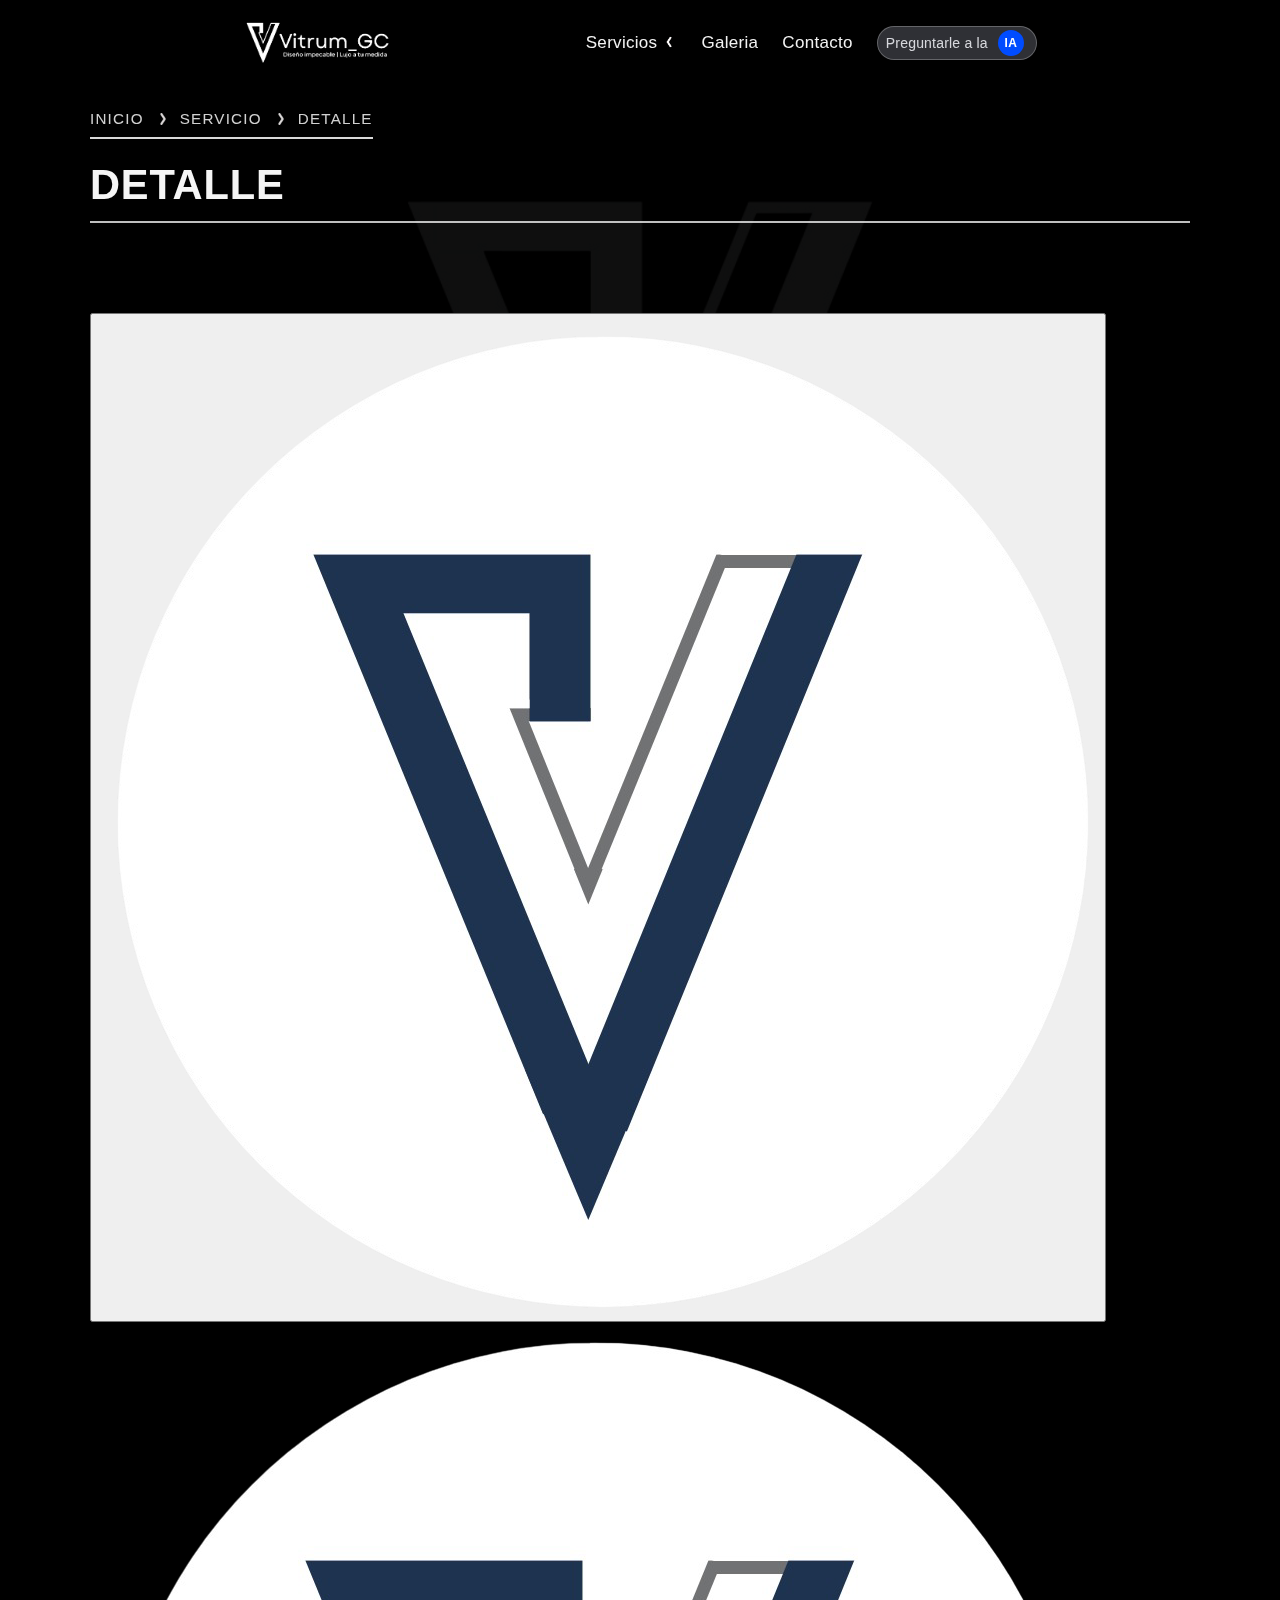
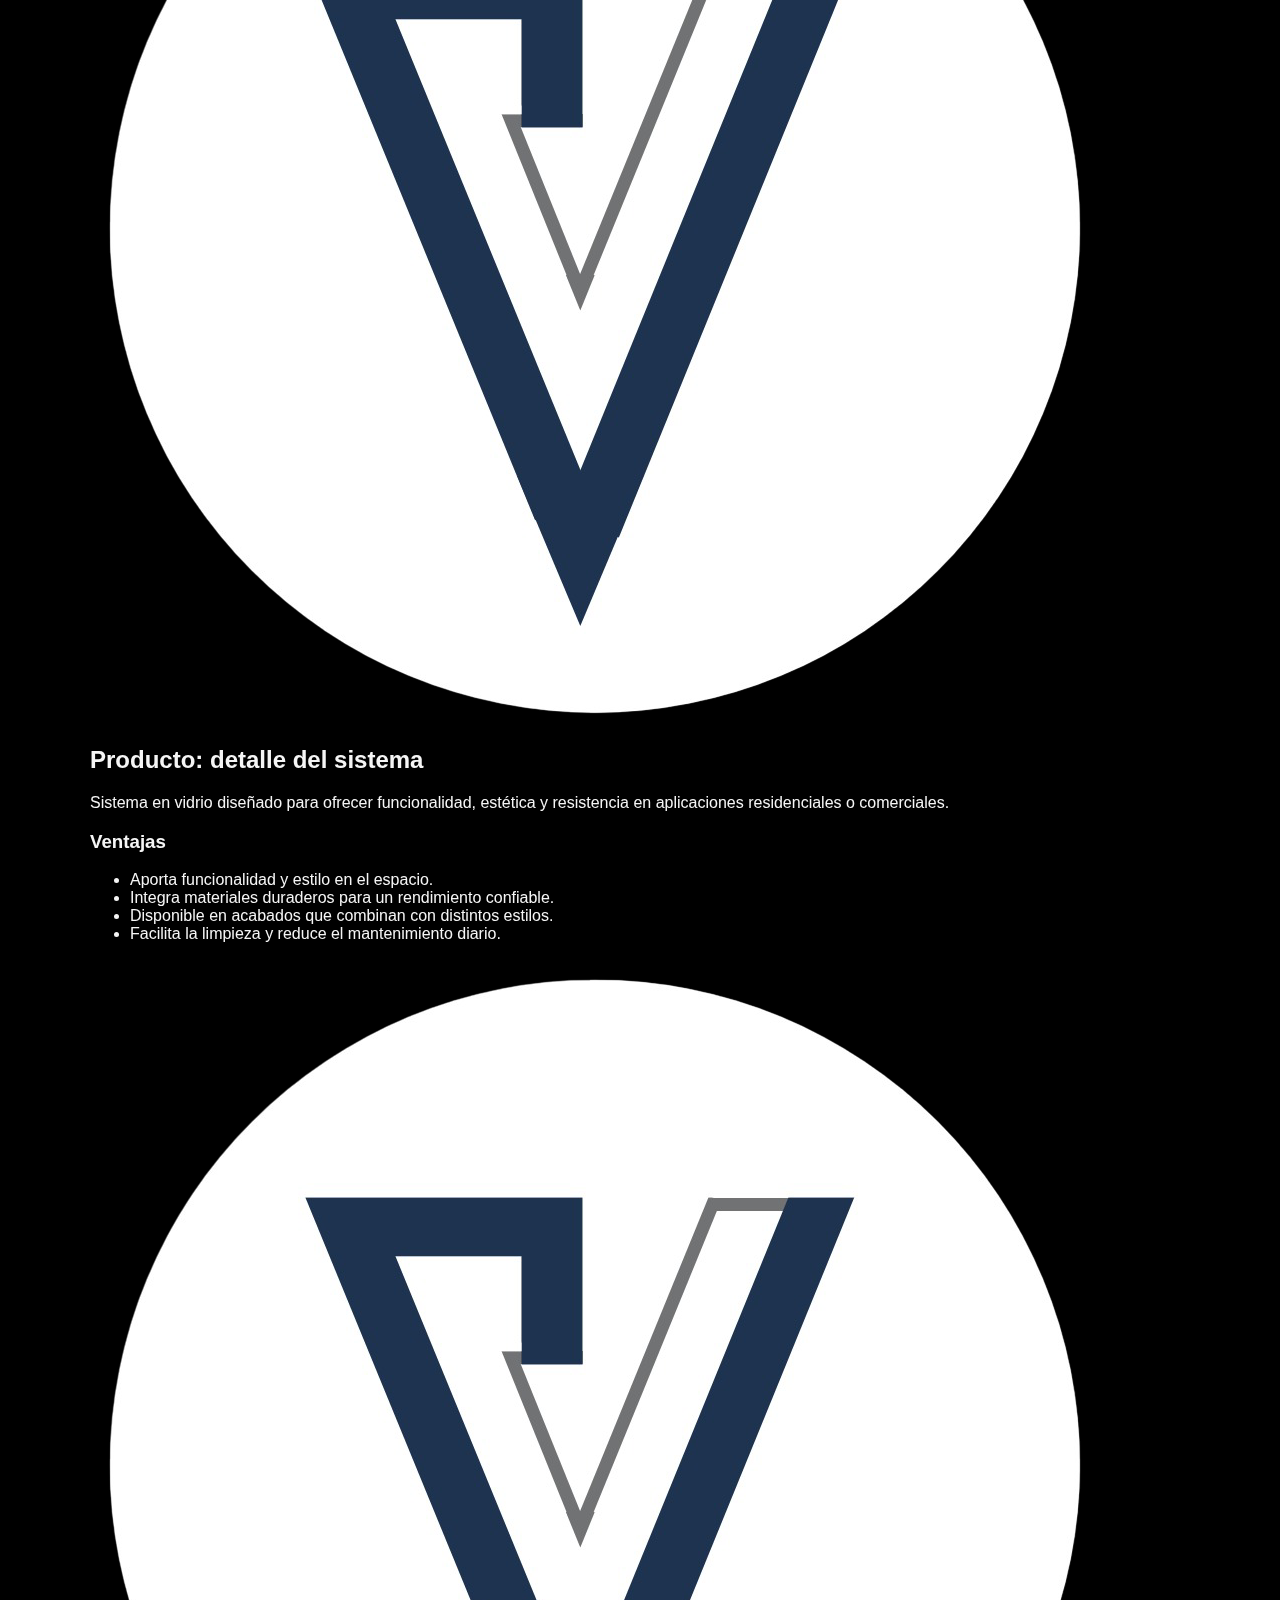
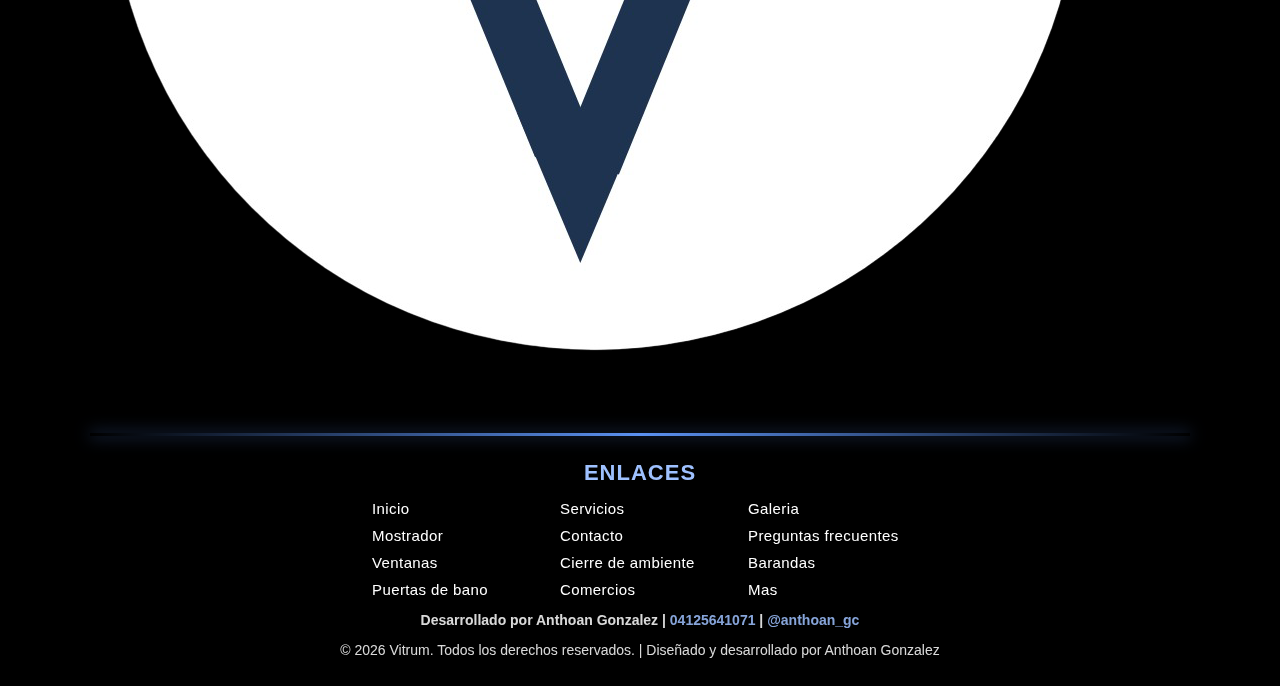
<file: modules/inf.html>
<!DOCTYPE html>
<html>
<head>
    <meta charset='utf-8'>
    <meta http-equiv='X-UA-Compatible' content='IE=edge'>
    <title>Vitrum_gc</title>
    <meta name='viewport' content='width=device-width, initial-scale=1'>
    <link rel="stylesheet" href="../style/inicio.css">
    <link rel="stylesheet" href="../style/sidebar.css">
    <link rel="stylesheet" href="../style/footer.css">
    <link rel="stylesheet" href="../style/inf.css">
    <link rel="stylesheet" href="../style/select.css">
    <link rel="stylesheet" href="../style/chat.css">
    <link rel="icon" href="../assets/logo1.png" type="image/png">
    <script src="../js/inicio.js" defer></script>
    <script src="../js/sidebar.js" defer></script>
    <script src="../js/select.js" defer></script>
    <script src="../js/inf.js" defer></script>
    <script src="../js/chat.js" defer></script>
</head>
<body>
    <img src="../assets/fondo.png" class="fondo-img">
    <div id="sidebar-container"></div>

    <main class="select-content" aria-live="polite">
        <div class="breadcrumb-wrap">
            <nav class="breadcrumb" aria-label="Migas de pan">
                <span class="breadcrumb-text">
                    <a class="breadcrumb-home" href="/index.html">Inicio</a>
                    <img class="breadcrumb-arrow" src="/assets/f-abajo.png" alt="" aria-hidden="true">
                    <a class="breadcrumb-home" id="breadcrumb-current" href="/modules/select.html?servicio=ventanas">Servicio</a>
                    <img class="breadcrumb-arrow" src="/assets/f-abajo.png" alt="" aria-hidden="true">
                    <span id="breadcrumb-item">Detalle</span>
                </span>
            </nav>
            <div class="breadcrumb-line" aria-hidden="true"></div>
        </div>
        <h1 class="select-title" id="servicio-title">Detalle</h1>
        <p class="select-subtitle" id="servicio-subtitle"></p>
        <div class="select-line" aria-hidden="true"></div>
        <section class="inf-gallery" aria-label="Galeria del servicio">
            <div class="inf-gallery-layout">
                <div class="inf-gallery-thumbs" role="group" aria-label="Miniaturas del producto">
                    <button type="button" class="inf-thumb-btn is-active" data-image-target="0" aria-label="Mostrar imagen 1">
                        <img id="gallery-thumb-1" class="inf-gallery-image inf-thumb-image" src="/assets/logo1.png" alt="Miniatura 1 del servicio">
                    </button>
                    <button type="button" class="inf-thumb-btn" data-image-target="1" aria-label="Mostrar imagen 2">
                        <img id="gallery-thumb-2" class="inf-gallery-image inf-thumb-image" src="/assets/logo1.png" alt="Miniatura 2 del servicio">
                    </button>
                    <button type="button" class="inf-thumb-btn" data-image-target="2" aria-label="Mostrar imagen 3">
                        <img id="gallery-thumb-3" class="inf-gallery-image inf-thumb-image" src="/assets/logo1.png" alt="Miniatura 3 del servicio">
                    </button>
                </div>

                <div class="inf-gallery-main-wrap">
                    <img id="gallery-main" class="inf-gallery-image inf-gallery-image-main" src="/assets/logo1.png" alt="Imagen principal del servicio">
                </div>

                <article class="inf-product-detail" aria-live="polite">
                    <h2 id="product-detail-title" class="inf-product-title">Detalle del producto</h2>
                    <p id="product-detail-text" class="inf-product-text">
                        Explora este sistema en vidrio y aluminio, diseñado para combinar estética moderna, resistencia y funcionalidad en cada proyecto.
                    </p>
                    <h3 class="inf-advantages-title">Ventajas</h3>
                    <ul id="product-advantages" class="inf-advantages-list">
                        <li>Diseño limpio y adaptable a diferentes espacios.</li>
                        <li>Materiales duraderos para uso diario.</li>
                        <li>Mantenimiento simple y práctico.</li>
                        <li>Aporte de luz y amplitud visual.</li>
                    </ul>
                    <img id="product-detail-image" class="inf-detail-image" src="/assets/logo1.png" alt="Imagen adicional del producto">
                </article>
            </div>
        </section>
        
    </main>
   
    <script>
        fetch('../comunes/sidebar.html')
            .then(response => response.text())
            .then(data => {
                document.getElementById('sidebar-container').innerHTML = data;
                if (window.initSidebar) {
                    window.initSidebar();
                }
            });
    </script>

        











    <div id="footer-container"></div>
    <script>
        fetch('../modules/footer.html')
            .then(response => response.text())
            .then(data => {
                document.getElementById('footer-container').innerHTML = data;
            });
    </script>

      
</body>
</html>
</file>
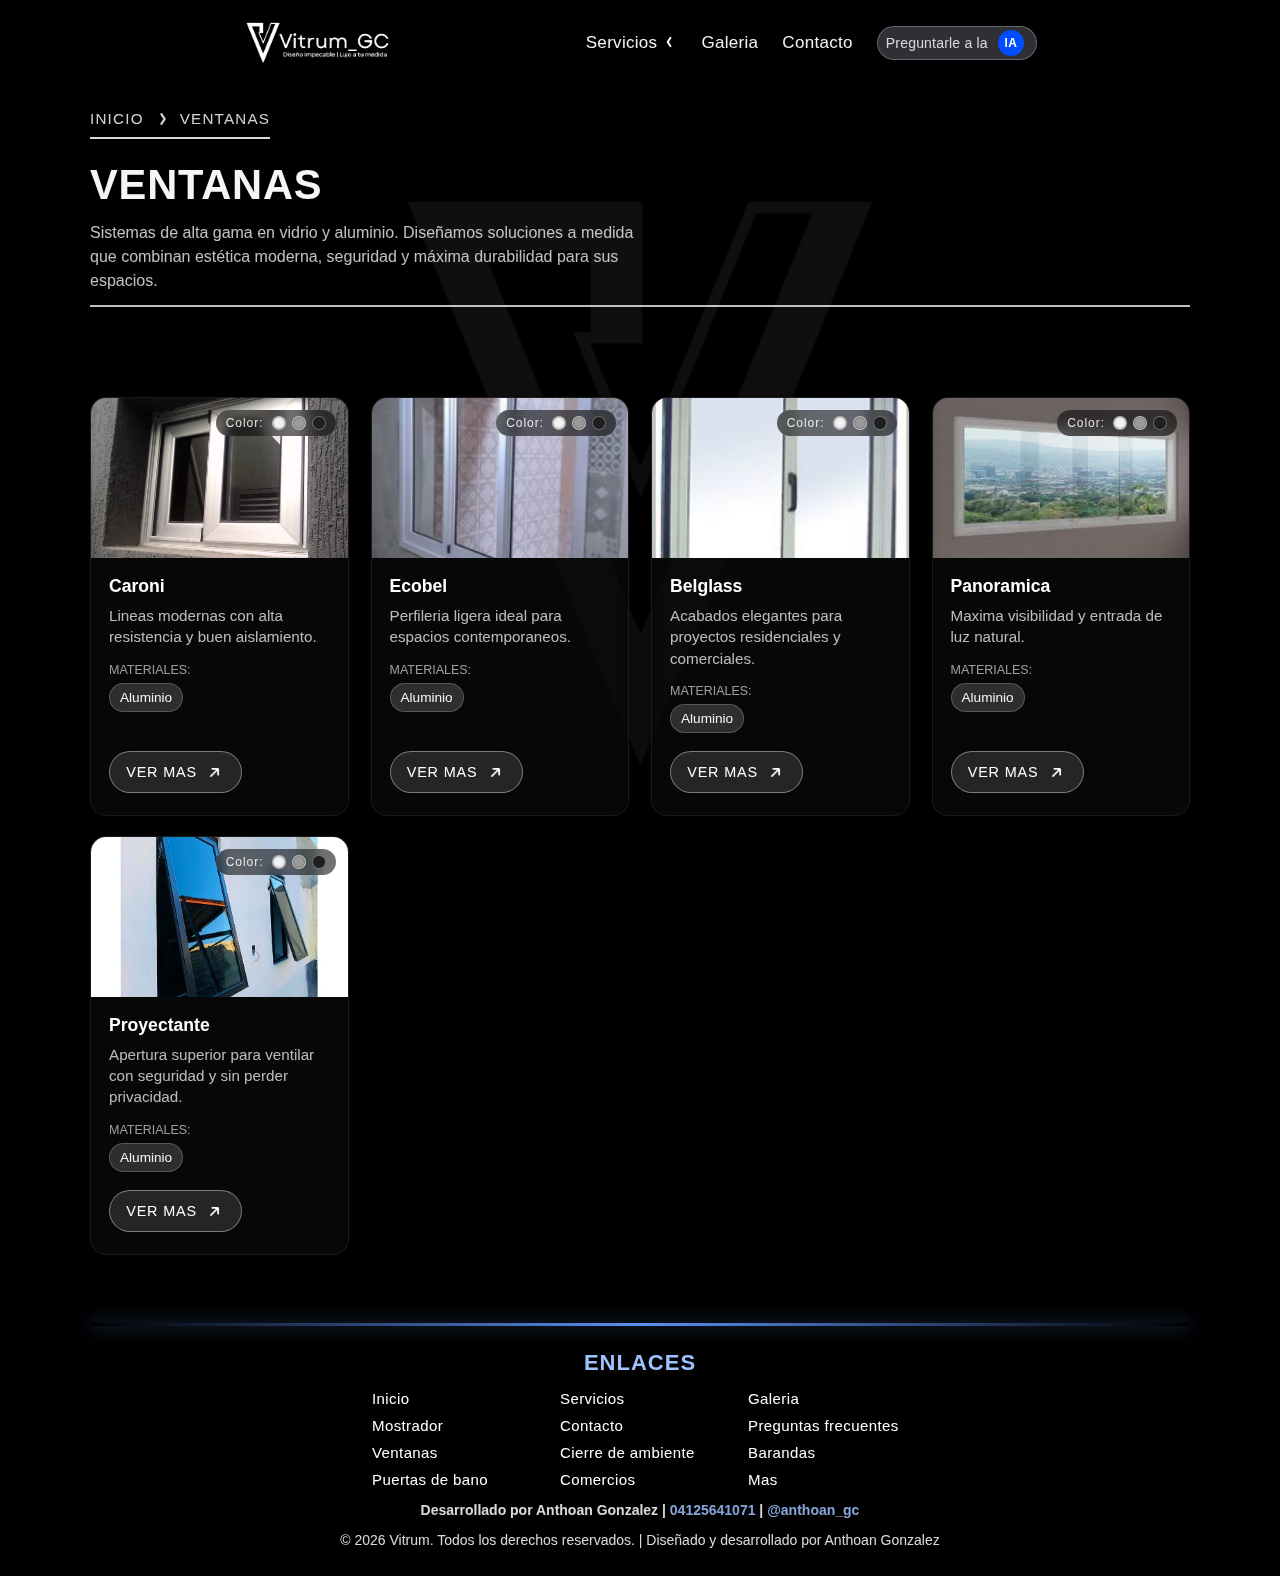
<file: modules/select.html>
<!DOCTYPE html>
<html>
<head>
    <meta charset='utf-8'>
    <meta http-equiv='X-UA-Compatible' content='IE=edge'>
    <title>Vitrum_gc</title>
    <meta name='viewport' content='width=device-width, initial-scale=1'>
    <link rel="stylesheet" href="../style/inicio.css">
    <link rel="stylesheet" href="../style/sidebar.css">
    <link rel="stylesheet" href="../style/footer.css">
    <link rel="stylesheet" href="../style/select.css">
    <link rel="stylesheet" href="../style/chat.css">
    <link rel="icon" href="../assets/logo1.png" type="image/png">
    <script src="../js/inicio.js" defer></script>
    <script src="../js/sidebar.js" defer></script>
     <script src="../js/select.js" defer></script>
    <script src="../js/chat.js" defer></script>
</head>
<body>
    <img src="../assets/fondo.png" class="fondo-img">
    <div id="sidebar-container"></div>
    <main class="select-content" aria-live="polite">
        <div class="breadcrumb-wrap">
            <nav class="breadcrumb" aria-label="Migas de pan">
                <span class="breadcrumb-text">
                    <a class="breadcrumb-home" href="/index.html">Inicio</a>
                    <img class="breadcrumb-arrow" src="/assets/f-abajo.png" alt="" aria-hidden="true">
                    <span id="breadcrumb-current">Servicio</span>
                </span>
            </nav>
            <div class="breadcrumb-line" aria-hidden="true"></div>
        </div>
        <h1 class="select-title" id="servicio-title">Selecciona un servicio</h1>
        <p class="select-subtitle" id="servicio-subtitle"></p>
        <div class="select-line" aria-hidden="true"></div>
        <div class="cards-grid" id="cards-container"></div>
    </main>
   
    <script>
        fetch('../comunes/sidebar.html')
            .then(response => response.text())
            .then(data => {
                document.getElementById('sidebar-container').innerHTML = data;
                if (window.initSidebar) {
                    window.initSidebar();
                }
            });
    </script>

        











    <div id="footer-container"></div>
    <script>
        fetch('../modules/footer.html')
            .then(response => response.text())
            .then(data => {
                document.getElementById('footer-container').innerHTML = data;
            });
    </script>

      
</body>
</html>
</file>
<file: style/inicio.css>
body{
    background-color: black;
    margin: 0;
    font-family: Arial, sans-serif;
}
.fondo-img{
    position: fixed;
    inset: 0;
    width: 100%;
    height: 100%;
    object-fit: cover;
    z-index: -1;
    opacity: 0.13;
}

.reveal-on-scroll{
    opacity: 0;
    transform: translateY(30px);
    transition: opacity 0.6s ease, transform 0.6s ease;
    will-change: opacity, transform;
}

.reveal-on-scroll.is-visible{
    opacity: 1;
    transform: translateY(0);
}
</file>
<file: style/sidebar.css>
.top-sidebar{
    position: fixed;
    top: 0;
    width: 100%;
    display: flex;
    align-items: center;
    justify-content: space-between;
    padding: 20px 19%;
    box-sizing: border-box;
    z-index: 10;
    overflow: visible;
}

.top-sidebar::before{
    content: "";
    position: absolute;
    top: 0;
    left: 0;
    width: 100%;
    height: 0%;
    background: rgba(0, 0, 0, 0.8);
    transition: height 0.3s ease;
    z-index: -1;
}

.brand{
    display: flex;
    align-items: center;
}

.brand-logo{
    height: 45px;
    width: auto;
    display: block;
}

.main-nav{
    display: flex;
    align-items: center;
}

.nav-list{
    list-style: none;
    margin: 0;
    padding: 0;
    display: flex;
    gap: 24px;
    align-items: center;
}

.nav-item{
    position: relative;
    display: flex;
    align-items: center;
}

.nav-item a{
    color: #f2f2f2;
    text-decoration: none;
    font-size: 17px;
    letter-spacing: 0.3px;
    display: inline-flex;
    align-items: center;
    line-height: 1;
}

.nav-item a:hover{
    color: #ffffff;
}

.services-arrow{
    display: inline-block;
    width: 14px;
    height: 14px;
    margin-left: 6px;
    transform: translateY(-1px) rotate(90deg);
    transition: transform 0.2s ease;
}

#servicesToggle[aria-expanded="true"] .services-arrow{
    transform: translateY(-1px) rotate(0deg);
}

.ai-button{
    display: inline-flex;
    align-items: center;
    flex-direction: row-reverse;
    gap: 10px;
    padding: 3px 12px 3px 8px;
    border-radius: 999px;
    border: 1px solid rgba(255, 255, 255, 0.26);
    background: rgba(106, 110, 121, 0.44);
    color: #f3f4f7;
    font-size: 14px;
    letter-spacing: 0.2px;
    cursor: pointer;
    backdrop-filter: blur(8px);
    -webkit-backdrop-filter: blur(8px);
}

.ai-button:hover{
    background: rgba(106, 110, 121, 0.52);
}



.ai-badge{
    width: 26px;
    height: 26px;
    border-radius: 50%;
    background: #004cff;
    color: #ffffff;
    display: inline-flex;
    align-items: center;
    justify-content: center;
    font-weight: 700;
    font-size: 12px;
    text-transform: uppercase;
}

.ai-text{
    color: rgba(233, 234, 238, 0.9);
    font-weight: 500;
}

.secondary-sidebar{
    position: absolute;
    top: 100%;
    left: 0;
    width: 100%;
    background: rgba(0, 0, 0, 0.8);
    transform: scaleY(0);
    transform-origin: top;
    opacity: 0;
    visibility: hidden;
    transition: transform 0.25s ease, opacity 0.2s ease, visibility 0.2s ease;
    z-index: -1;
}

.secondary-sidebar.is-open{
    transform: scaleY(1);
    opacity: 1;
    visibility: visible;
    z-index: 9;
}


.services-grid{
    list-style: none;
    margin: 0;
    padding: 1.5% 19%;
    display: grid;
    grid-template-columns: repeat(3, 1fr);
    gap: 1.2% 2%;
    box-sizing: border-box;
}

.services-grid a{
    color: #ffffff;
    text-decoration: none;
    display: inline-flex;
    align-items: center;
    gap: 10px;
    padding: 1% 20px 0 20px;
    transform-origin: left center;
    transition: transform 0.2s ease, color 0.2s ease;
    
}

.services-grid a:hover{
    color: #e6e6e6;
    transform: scale(1.03);
}

.services-grid a span{
    display: inline-block;
    transition: transform 0.2s ease;
}

.services-grid a:hover span{
    transform: scale(1.05);
}

.services-grid a:hover .service-icon{
    transform: scale(1.08);
    box-shadow: 0 0 14px rgba(0, 76, 255, 0.65);
}

.service-icon{
    width: 60px;
    height: 60px;
    border-radius: 6px;
    object-fit: cover;
    flex: 0 0 auto;
    transition: transform 0.2s ease, box-shadow 0.2s ease;
}

.services-grid a:hover .service-icon{
    transform: scale(1.08);
    box-shadow: 0 0 14px rgba(0, 76, 255, 0.65);
}

.top-sidebar:hover::before,
.top-sidebar.is-open::before{
    height: 100%;
}

#servicesToggle[aria-expanded="true"] .services-arrow{
    transform: translateY(-1px) rotate(0deg);
}

.boton-menu{
    display: none;
}

@media (max-width: 1200px){

    .top-sidebar{

        padding: 20px 15%;
     
    }  
   
}


@media (max-width: 1100px){

    .top-sidebar{

        padding: 20px 10%;
     
    }  
   
}

@media (max-width: 900px){

    .top-sidebar{

        padding: 20px 6%;
     
    }

    .services-grid{
      
        padding: 1.5% 10%;
       
    }
   
}

@media (max-width: 700px){
    .top-sidebar{
        flex-direction: row;
        align-items: center;
        justify-content: space-between;
     margin-top: -25px;

    }

    .top-sidebar::before{
        height: 0%;
    }

    .top-sidebar:hover::before,
    .top-sidebar.is-open::before{
        height: 0%;
    }

    .top-sidebar.menu-open::before{
        height: 100%;
    }

    .brand-logo{
        height: 38px;
        margin-top: -90%;
    }

    .main-nav{
        margin-left: -95px;
        margin-top: 20%;
        opacity: 0;
        transform: translateY(-10px);
        transition: opacity 0.3s ease, transform 0.3s ease;
        pointer-events: none;
    }

    .top-sidebar.menu-open .main-nav{
        opacity: 1;
        transform: translateY(0);
        pointer-events: auto;
    }

    .nav-list{
        
        flex-direction: column-reverse;
        align-items: center;
        gap: 12px;
        position: static;
        margin-top: 10px;
    }

    .nav-item{
        margin-top: 10px;
    }

    .ai-button{
        padding: 2px 10px 2px 6px;
        font-size: 13px;
    }

    .submenu{
        position: static;
        border: none;
        padding: 6px 0 0;
        display: block;
    }

    

    .services-grid{
        grid-template-columns: repeat(2, 1fr);
        gap: 10px 12px;
        padding: 12px 6%;
    }


       


    .boton-menu {
        display: flex;
        flex-direction: column;
        justify-content: space-between;
        width: 30px;
        height: 22px; /* Ajustado para un mejor aspecto */
        background: transparent;
        border: none;
        cursor: pointer;
        padding: 0;

        margin-top: -30%;

    }

    .boton-menu span {
        width: 100%;
        height: 3px;
        background-color: #ffffff;
        border-radius: 10px;
        transition: all 0.3s ease-in-out;
        transform-origin: center; /* Centro de rotación */
    }

    /* --- ESTADO ACTIVO (La X) --- */

    /* La primera línea baja y gira 45 grados */
    .boton-menu.active .lina1 {
        transform: translateY(9.5px) rotate(45deg);
    }

    /* La línea del medio desaparece */
    .boton-menu.active .lina2 {
        opacity: 0;
        transform: translateX(-10px); /* Efecto de salida lateral */
    }

    /* La tercera línea sube y gira -45 grados */
    .boton-menu.active .lina3 {
        transform: translateY(-9.5px) rotate(-45deg);
    }

   

 
}
</file>
<file: style/footer.css>
.footer{
    width: 100%;
    padding: 10px 0 28px;
    margin-top: -20px;
    color: #ffffff;
    display: flex;
    flex-direction: column;
    align-items: center;
}

.footer-glow{
    height: 3px;
    width: min(1100px, 90%);
    margin: 0 auto 24px;
    background: linear-gradient(90deg, rgba(0, 76, 255, 0), rgba(96, 153, 255, 0.95), rgba(0, 76, 255, 0));
    box-shadow: 0 0 16px rgba(96, 153, 255, 0.6);
}

.footer-content{
    width: min(1100px, 90%);
    display: flex;
    flex-direction: column;
    align-items: center;
    gap: 14px;
    text-align: center;
}

.footer-content h2{
    margin: 0;
    font-size: clamp(16px, 2vw, 22px);
    letter-spacing: 1px;
    text-transform: uppercase;
    color: #9ec1ff;
}

.footer-nav{
    display: grid;
    grid-template-columns: repeat(3, minmax(160px, 1fr));
    gap: 10px 28px;
    justify-items: start;
}

.footer-nav a{
    text-align: left;
    color: #ffffff;
    text-decoration: none;
    font-size: clamp(12px, 1.4vw, 15px);
    letter-spacing: 0.4px;
    transition: color 0.2s ease, text-shadow 0.2s ease;
}

.footer-nav a:hover{
    color: #9ec1ff;
    text-shadow: 0 0 10px rgba(96, 153, 255, 0.7);
}

.footer-owner,
.footer-copy{
    margin: 0;
    font-size: clamp(12px, 1.2vw, 14px);
    opacity: 0.85;
}

.footer-owner{
    font-weight: 600;
}

.footer-owner a{
    color: #9ec1ff;
    text-decoration: none;
    transition: color 0.2s ease, text-shadow 0.2s ease;
}

.footer-owner a:hover{
    color: #ffffff;
    text-shadow: 0 0 10px rgba(96, 153, 255, 0.8);
}

@media (max-width: 700px){
    .footer{
        padding: 28px 0 36px;
    }

    .footer-glow{
        margin-bottom: 18px;
    }

    .footer-nav{
        grid-template-columns: repeat(2, minmax(120px, 1fr));
        width: min(270px, 100%);
        justify-items: start;
        gap: 10px 20px;
    }

    .footer-nav a{
        font-size: 12px;
        line-height: 1.2;
    }

    .footer-nav a:nth-child(odd){
        margin-left: 24px;
    }
}
</file>
<file: style/inf.css>
.breadcrumb-wrap {
	display: inline-block;
	margin: 110px 0 22px 6vw;
	position: relative;
	z-index: 1;
}

.breadcrumb {
	display: flex;
	align-items: center;
	gap: 10px;
	color: rgba(255, 255, 255, 0.82);
	font-size: 0.95rem;
	letter-spacing: 0.08em;
	text-transform: uppercase;
}

.breadcrumb-text {
	display: inline-flex;
	align-items: center;
	gap: 10px;
}

.breadcrumb-home {
	color: inherit;
	text-decoration: none;
}

.breadcrumb-home:hover {
	text-decoration: underline;
}

.breadcrumb-arrow {
	width: 16px;
	height: 16px;
	transform: rotate(-90deg);
	opacity: 0.85;
}

.breadcrumb-line {
	height: 2px;
	background: rgba(255, 255, 255, 0.85);
	width: 100%;
	margin-top: 10px;
}

.inf-content {
	width: min(1100px, 92vw);
	margin: 0 auto 60px;
	position: relative;
	z-index: 1;
	color: #f5f5f5;
}

.inf-title {
	font-size: clamp(1.6rem, 2vw + 1rem, 2.6rem);
	font-weight: 700;
	letter-spacing: 0.02em;
	margin: 0 0 12px;
	text-transform: uppercase;
}

.inf-line {
	height: 2px;
	width: 100%;
	background: rgba(255, 255, 255, 0.75);
	margin: 12px 0 60px;
}
</file>
<file: style/select.css>
.select-content {
	width: min(1100px, 92vw);
	margin: 110px auto 80px;
	position: relative;
	z-index: 1;
	color: #f5f5f5;
}

.select-title {
	font-size: clamp(1.6rem, 2vw + 1rem, 2.6rem);
	font-weight: 700;
	letter-spacing: 0.02em;
	margin: 0 0 12px;
	text-transform: uppercase;
}

.select-subtitle {
	margin: 0;
	font-size: 1rem;
	width: 50%;
	line-height: 1.5;
	color: rgba(255, 255, 255, 0.75);
}

.select-line {
	height: 2px;
	width: 100%;
	background: rgba(255, 255, 255, 0.75);
	margin: 12px 0 90px;
}

.breadcrumb-wrap {
	display: inline-block;
	margin: 0 0 22px;
}

.breadcrumb {
	display: flex;
	align-items: center;
	gap: 10px;
	color: rgba(255, 255, 255, 0.82);
	font-size: 0.95rem;
	letter-spacing: 0.08em;
	text-transform: uppercase;
}

.breadcrumb-text {
	display: inline-flex;
	align-items: center;
	gap: 10px;
}

.breadcrumb-home {
	color: inherit;
	text-decoration: none;
}

.breadcrumb-home:hover {
	text-decoration: underline;
}

.breadcrumb-arrow {
	width: 16px;
	height: 16px;
	transform: rotate(-90deg);
	opacity: 0.85;
}

.breadcrumb-line {
	height: 2px;
	background: rgba(255, 255, 255, 0.85);
	width: 100%;
	margin-top: 10px;
}

.cards-grid {
	display: grid;
	gap: 22px;
	grid-template-columns: repeat(auto-fit, minmax(220px, 1fr));
}

.service-card {
	display: flex;
	flex-direction: column;
	height: 100%;
	position: relative;
	text-decoration: none;
	background: rgba(10, 10, 10, 0.72);
	border: 1px solid rgba(255, 255, 255, 0.08);
	border-radius: 16px;
	overflow: hidden;
	box-shadow: 0 10px 30px rgba(0, 0, 0, 0.35);
	transition: transform 0.2s ease, box-shadow 0.2s ease, border-color 0.2s ease;
}

.service-card:hover {
	transform: translateY(-4px);
	box-shadow: 0 18px 40px rgba(0, 0, 0, 0.45);
	border-color: rgba(255, 255, 255, 0.2);
}

.card-image {
	width: 100%;
	height: 160px;
	object-fit: cover;
}

.card-body {
	padding: 18px 18px 22px;
	display: flex;
	flex-direction: column;
	flex: 1;
}

.card-title {
	font-size: 1.1rem;
	margin: 0 0 8px;
	color: #ffffff;
}

.card-desc {
	margin: 0;
	margin-bottom: 15px;
	font-size: 0.95rem;
	line-height: 1.4;
	color: rgba(255, 255, 255, 0.72);
}

.card-color-badge {
	position: absolute;
	top: 12px;
	right: 12px;
	display: inline-flex;
	align-items: center;
	gap: 8px;
	padding: 6px 10px;
	border-radius: 999px;
	background: rgba(0, 0, 0, 0.55);
	backdrop-filter: blur(6px);
}

.card-color-label {
	font-size: 0.75rem;
	letter-spacing: 0.08em;
	color: rgba(255, 255, 255, 0.85);
}

.card-color-list {
	display: inline-flex;
	align-items: center;
	gap: 6px;
}
 
.card-color-dot {
	width: 12px;
	height: 12px;
	border-radius: 50%;
	border: 1px solid rgba(255, 255, 255, 0.35);
	box-shadow: 0 0 0 1px rgba(0, 0, 0, 0.2) inset;
}

.color-blanco {
	background: #f2f2f2;
	border-color: rgba(0, 0, 0, 0.25);
}

.color-gris {
	background: #9b9b9b;
}

.color-negro {
	background: #202020;
}

.color-amarillo {
	background: #f2c94c;
}

.color-azul {
	background: #2f80ed;
}

.card-materials {
	display: flex;
	flex-direction: column;
	gap: 6px;
	margin-bottom: 16px;
}

.card-materials-title {
	font-size: 0.78rem;
	
	text-transform: uppercase;
	color: rgba(255, 255, 255, 0.6);
}

.card-materials-value {
	font-size: 0.95rem;
	color: rgba(255, 255, 255, 0.9);
}

.card-materials-list {
	display: flex;
	flex-wrap: wrap;
	gap: 8px;
}

.card-materials-item {
	background: rgba(255, 255, 255, 0.16);
	border: 1px solid rgba(255, 255, 255, 0.2);
	border-radius: 999px;
	padding: 6px 10px;
	font-size: 0.85rem;
	color: rgba(255, 255, 255, 0.95);
}

.card-button {
	display: inline-flex;
	align-items: center;
	justify-content: center;
	width: 45%;
	gap: 8px;
	margin-top: auto;
	padding: 10px 16px;
	border-radius: 999px;
	font-size: 0.9rem;
	letter-spacing: 0.06em;
	text-transform: uppercase;
	background: rgba(255, 255, 255, 0.12);
	border: 1px solid rgba(255, 255, 255, 0.4);
	color: #ffffff;
}

.card-button::after {
	content: "";
	width: 20px;
	height: 20px;
	background: url("/assets/flecha-izquierda.png") center / contain no-repeat;
	transform: rotate(135deg);
}

@media (max-width: 700px) {
	.select-content {
		margin-top: 96px;
	}

	.select-subtitle {

		width: 80%;
		
	}

	.breadcrumb {
		font-size: 0.85rem;
	}

	.card-image {
		height: 140px;
	}

	.select-line {
		margin: 12px 0 36px;
	}
}
</file>
<file: style/chat.css>
.vitrum-chat {
	position: fixed;
	right: 18px;
	bottom: 18px;
	width: 320px;
	max-width: calc(100vw - 24px);
	height: 420px;
	display: flex;
	flex-direction: column;
	border-radius: 14px;
	overflow: hidden;
	background: rgba(22, 24, 30, 0.28);
	box-shadow: 0 14px 42px rgba(0, 0, 0, 0.25);
	z-index: 9999;
	border: 1px solid rgba(255, 255, 255, 0.2);
	backdrop-filter: blur(16px);
	-webkit-backdrop-filter: blur(16px);
}

.vitrum-chat-overlay {
	position: fixed;
	inset: 0;
	background: rgba(0, 0, 0, 0.35);
	backdrop-filter: blur(1px);
	-webkit-backdrop-filter: blur(1px);
	z-index: 9998;
	pointer-events: auto;
}

.vitrum-chat-overlay.is-hidden {
	display: none;
}

.vitrum-chat.is-hidden {
	display: none;
}

.vitrum-chat__header {
	display: flex;
	align-items: center;
	justify-content: space-between;
	padding: 10px 12px;
	background: rgba(36, 38, 45, 0.92);
	color: #f2f2f4;
}

.vitrum-chat__title-wrap {
	display: flex;
	align-items: center;
	gap: 8px;
	min-width: 0;
}

.vitrum-chat__logo {
	width: 24px;
	height: 24px;
	border-radius: 999px;
	object-fit: cover;
	flex-shrink: 0;
}

.vitrum-chat__title {
	margin: 0;
	font-size: 14px;
	font-weight: 700;
	letter-spacing: 0.2px;
	white-space: nowrap;
	overflow: hidden;
	text-overflow: ellipsis;
}

.vitrum-chat__close {
	background: transparent;
	border: 0;
	color: #b7b9c2;
	font-size: 20px;
	line-height: 1;
	cursor: pointer;
	padding: 0;
	width: 24px;
	height: 24px;
	display: inline-flex;
	align-items: center;
	justify-content: center;
}

.vitrum-chat__close:hover {
	color: #d6d8df;
}

.vitrum-chat__messages {
	flex: 1;
	overflow-y: auto;
	padding: 12px;
	display: flex;
	flex-direction: column;
	gap: 8px;
	background: rgba(255, 255, 255, 0.08);
}

.vitrum-chat__bubble {
	max-width: 85%;
	padding: 8px 10px;
	border-radius: 12px;
	font-size: 13px;
	line-height: 1.35;
	word-break: break-word;
}

.vitrum-chat__bubble--user {
	align-self: flex-end;
	background: rgba(173, 176, 186, 0.52);
	color: #212121;
}

.vitrum-chat__bubble--bot {
	align-self: flex-start;
	background: rgba(0, 84, 255, 0.58);
	color: #ffffff;
}

.vitrum-chat__form {
	display: flex;
	gap: 8px;
	padding: 10px;
	border-top: 1px solid rgba(255, 255, 255, 0.2);
	background: rgba(90, 93, 103, 0.34);
}

.vitrum-chat__input {
	flex: 1;
	border: 1px solid rgba(255, 255, 255, 0.26);
	border-radius: 999px;
	padding: 8px 12px;
	font-size: 13px;
	outline: none;
	background: rgba(106, 110, 121, 0.44);
	color: #ffffff;
}

.vitrum-chat__input::placeholder {
	color: rgba(233, 234, 238, 0.78);
}

.vitrum-chat__input:focus {
	border-color: rgba(80, 142, 255, 0.95);
}

.vitrum-chat__send {
	border: 0;
	border-radius: 999px;
	background: rgba(0, 84, 255, 0.7);
	color: #ffffff;
	font-size: 12px;
	font-weight: 600;
	padding: 8px 12px;
	cursor: pointer;
}

@media (max-width: 700px) {
	body.vitrum-chat-open {
		overflow: hidden;
		touch-action: none;
		overscroll-behavior: none;
	}

	.vitrum-chat {
		right: 10px;
		left: 10px;
		top: 0;
		bottom: auto;
		width: calc(100vw - 20px);
		height: 100vh;
		height: 100svh;
		height: 100dvh;
		min-height: 100dvh;
		max-width: calc(100vw - 20px);
		border-radius: 0;
		border-left: 0;
		border-right: 0;
		border-bottom: 0;
	}

	.vitrum-chat__header {
		min-height: calc(env(safe-area-inset-top, 0px) + 92px);
		padding: calc(env(safe-area-inset-top, 0px) + 18px) 16px 18px;
		align-items: center;
	}

	.vitrum-chat__title-wrap {
		max-width: calc(100% - 54px);
		gap: 12px;
		align-self: center;
	}

	.vitrum-chat__logo {
		width: 34px;
		height: 34px;
	}

	.vitrum-chat__title {
		font-size: 18px;
	}

	.vitrum-chat__close {
		width: 34px;
		height: 34px;
		font-size: 28px;
	}

	.vitrum-chat__messages {
		padding: 14px 14px 16px;
		gap: 10px;
	}

	.vitrum-chat__bubble {
		font-size: 15px;
		line-height: 1.45;
		padding: 10px 12px;
	}

	.vitrum-chat__form {
		position: sticky;
		bottom: 0;
		padding: 12px 12px calc(12px + env(safe-area-inset-bottom, 0px));
		gap: 10px;
	}

	.vitrum-chat__input {
		font-size: 15px;
		padding: 10px 14px;
	}

	.vitrum-chat__send {
		font-size: 14px;
		padding: 10px 14px;
	}
}
</file>
